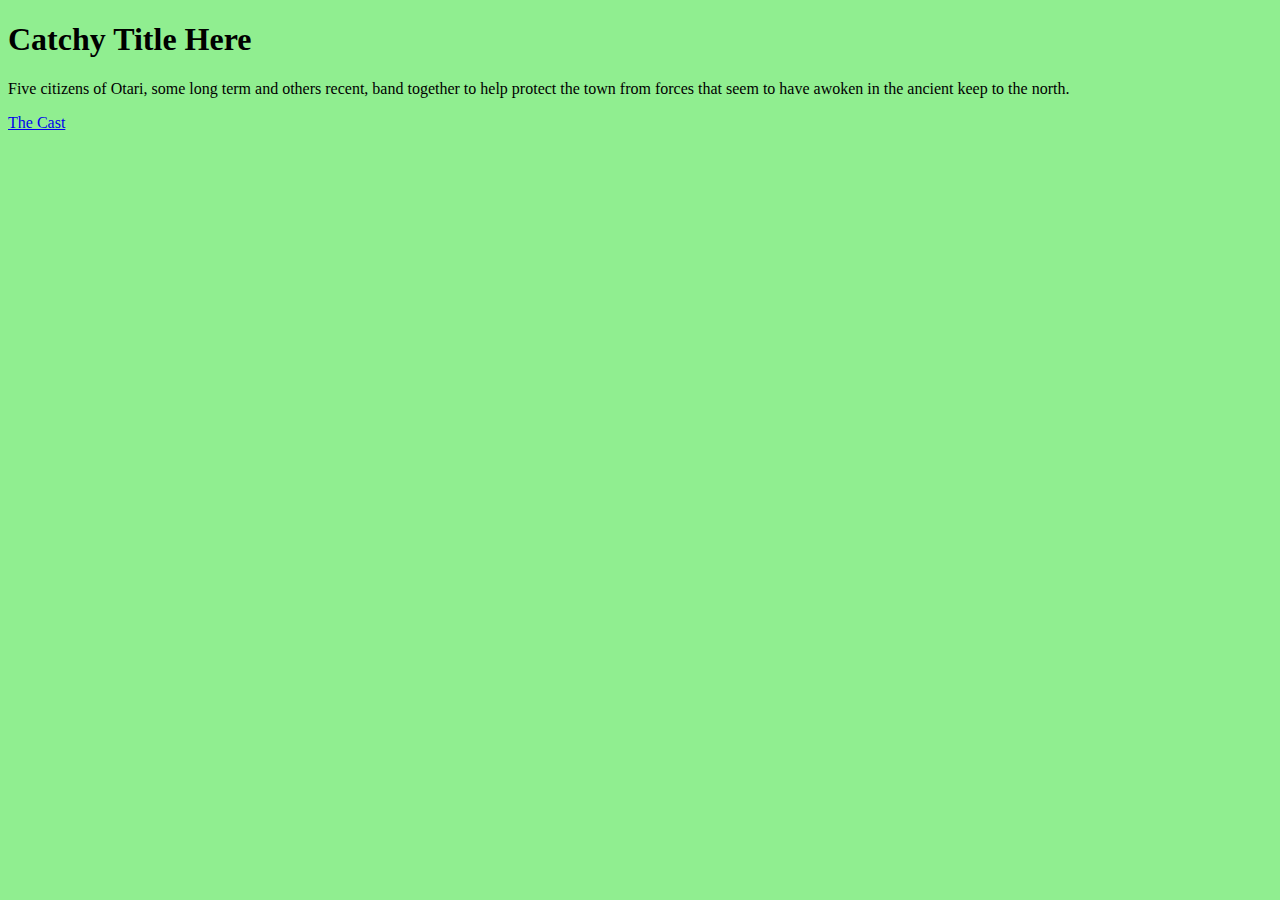
<file: index.html>
<!DOCTYPE html>
<html lang="en">
    <head>
        <title>Abominations of Fate</title>
        <meta charset="UTF-8" />
        <link rel="stylesheet" href="./index.css" />
        <h1>Catchy Title Here</h1>
        <p>Five citizens of Otari, some long term and others recent,
            band together to help protect the town from forces that
            seem to have awoken in the ancient keep to the north.</p>
    </head>
    <body>
      
        <a href="./party.html">The Cast</a>
    </body>
</html>
</file>
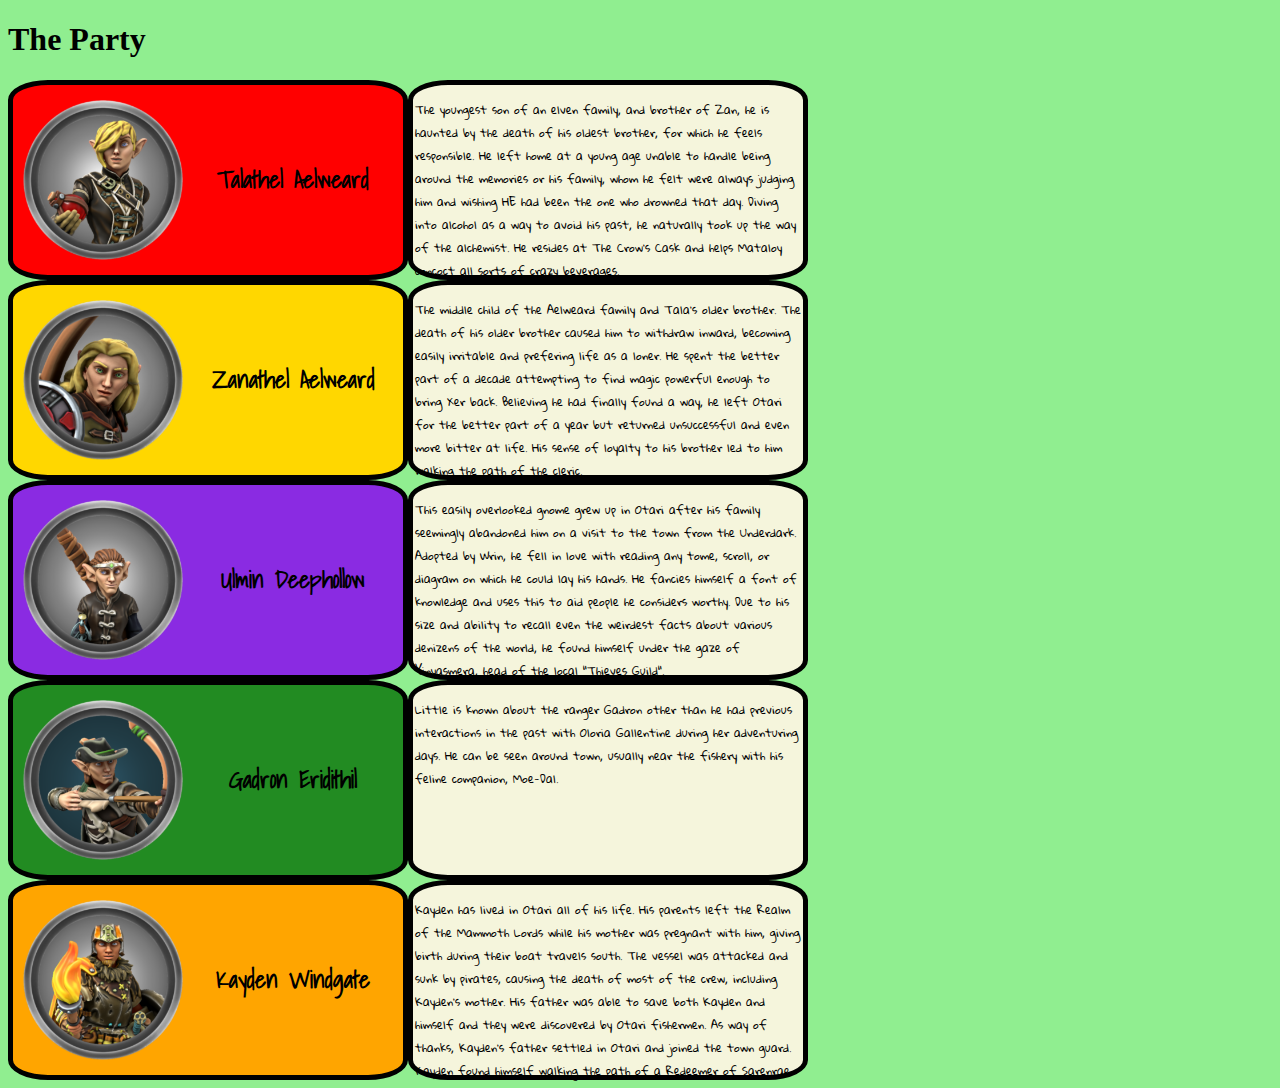
<file: party.html>
<!DOCTYPE html>
<html lang="en">
    <head>
        <title>The Cast</title>
        <meta charset="UTF-8" />
        <link rel="stylesheet" href="./party.css" />
        <link rel="preconnect" href="https://fonts.googleapis.com">
        <link rel="preconnect" href="https://fonts.gstatic.com" crossorigin>
        <link href="https://fonts.googleapis.com/css2?family=Shadows+Into+Light&display=swap" rel="stylesheet">
        <link rel="preconnect" href="https://fonts.googleapis.com">
        <link rel="preconnect" href="https://fonts.gstatic.com" crossorigin>
        <link href="https://fonts.googleapis.com/css2?family=Gloria+Hallelujah&display=swap" rel="stylesheet">
    </head>
    <body>
        <h1>The Party</h1>
    <div class="grid-container">
        <div class="card tala">
            <img class="avatar" src="./Assets/Images/Tala.png" />
            <h2 class="name">Talathel Aelweard</h2></div>
        <div class="card bio">
            <p class="bg">The youngest son of an elven family, and brother of Zan, he is haunted by the
                death of his oldest brother, for which he feels responsible. He left home at a young age
                unable to handle being around the memories or his family, whom he felt were
                always judging him and wishing HE had been the one who drowned that day. Diving
                into alcohol as a way to avoid his past, he naturally took up the way of the
                alchemist. He resides at The Crow's Cask and helps Mataloy concoct all sorts of crazy
                beverages.
            </p>
        </div>
        
        <div class="card zan">
            <img class="avatar" src="./Assets/Images/Zan.png" />
            <h2 class="name"> Zanathel Aelweard</h2>
        </div>
        <div class="card bio">
            <p class="bg">The middle child of the Aelweard family and Tala's older brother. The death
                of his older brother caused him to withdraw inward, becoming easily irritable and
                prefering life as a loner. He spent the better part of a decade attempting to
                find magic powerful enough to bring Xer back. Believing he had finally found a way,
                he left Otari for the better part of a year but returned unsuccessful and even more
                bitter at life. His sense of loyalty to his brother led to him walking the path of
                the cleric.
            </p>
        </div>

        <div class="card ulmin">
            <img class="avatar" src="./Assets/Images/Ulmin.png" />
            <h2 class="name"> Ulmin Deephollow</h2>
        </div>
        <div class="card bio">
            <p class="bg">This easily overlooked gnome grew up in Otari after his family
                seemingly abandoned him on a visit to the town from the Underdark. Adopted by Wrin,
                he fell in love with reading any tome, scroll, or diagram on which he could lay
                his hands. He fancies himself a font of knowledge and uses this to aid people he
                considers worthy. Due to his size and ability to recall even the weirdest facts about
                various denizens of the world, he found himself under the gaze of Yinyasmera, head
                of the local "Thieves Guild".
            </p>
        </div>
        
        <div class="card gadron">
            <img class="avatar" src="./Assets/Images/Gadron.png" />
            <h2 class="name">Gadron Eridithil</h2>
        </div>
        <div class="card bio">
            <p class="bg">Little is known about the ranger Gadron other than he had previous
                interactions in the past with Oloria Gallentine during her adventuring
            days. He can be seen around town, usually near the fishery with his
            feline companion, Moe-Dal.
        </p>
        </div>
        
        <div class="card kayden">
            <img class="avatar" src="./Assets/Images/Kayden.png" />
            <h2 class="name">Kayden Windgate</h2>
        </div>
        <div class="card bio">
            <p class="bg">Kayden has lived in Otari all of his life. His parents left
                the Realm of the Mammoth Lords while his mother was pregnant with him,
                giving birth during their boat travels south. The vessel was attacked
                and sunk by pirates, causing the death of most of the crew, including Kayden's 
                mother. His father was able to save both Kayden and himself and they were discovered
                by Otari fishermen. As way of thanks, Kayden's father settled in Otari and joined the
                town guard. Kayden found himself walking the path of a Redeemer of Sarenrae.
            </p>
        </div>
    </div>
    </body>
</html>
</file>
<file: index.css>
html {
    background-color: lightgreen;
}
</file>
<file: party.css>
html {
    background-color: lightgreen;
}
img {
    width: 10rem;
    float: left;
}
h2 {
    font-family: 'Shadows Into Light', cursive;
    margin-left: 20px;
}
p {
    font-family: 'Gloria Hallelujah', cursive;
    font-size: 8pt;
}
.grid-container {
    display: grid;
    grid-template-columns: 400px 400px;
    grid-template-rows: 200px 200px 200px 200px 200px;

}
.tala {
    background-color: red;
    border: 5px solid black;
    text-align: center;
    border-radius: 10%;
    
}
.zan {
    background-color: gold;
    border: 5px solid black;
    text-align: center;
    border-radius: 10%;
}
.bio {
    background-color: beige;
    border: 5px solid black;
    border-radius: 10%;
    
}

.ulmin {
    background-color: blueviolet;
    border: 5px solid black;
    text-align: center;
    border-radius: 10%;
}
.gadron {
    background-color: forestgreen;
    border: 5px solid black;
    text-align: center;
    border-radius: 10%;
}
.kayden {
    background-color: orange;
    border: 5px solid black;
    text-align: center;
    border-radius: 10%;
}
.avatar {
    margin-left: 10px;
    margin-top: 15px;
}
.name {
    margin-top: 75px;
}
.bg {
    padding: 2px
}
@media (max-width:680px) {
    .grid-container {
        display: grid;
        grid-template-columns: 400px;
        grid-template-rows: repeat(10,200px);
}
}
</file>
